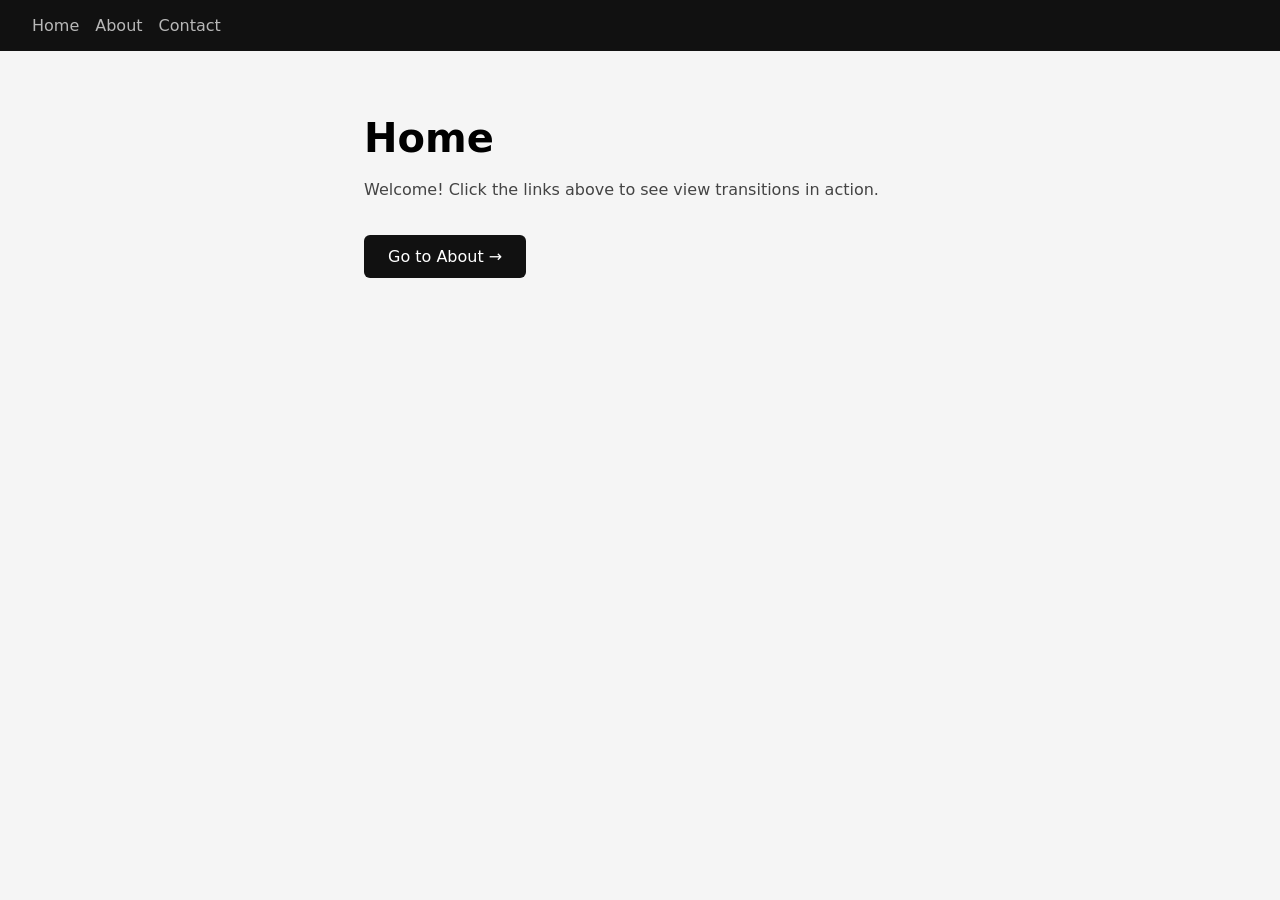
<file: index.html>
<!DOCTYPE html>
<html lang="en">
<head>
  <meta charset="UTF-8">
  <meta name="viewport" content="width=device-width, initial-scale=1.0">
  <title>Home</title>
  <link rel="stylesheet" href="styles.css">
</head>
<body>
  <nav>
    <a href="index.html">Home</a>
    <a href="about.html">About</a>
    <a href="contact.html">Contact</a>
  </nav>
  <main>
    <h1>Home</h1>
    <p>Welcome! Click the links above to see view transitions in action.</p>
    <a class="card" href="about.html">Go to About &rarr;</a>
  </main>
  <script src="https://cdn.jsdelivr.net/npm/gsap@3/dist/gsap.min.js"></script>
  <script src="transitions.js"></script>
</body>
</html>
</file>
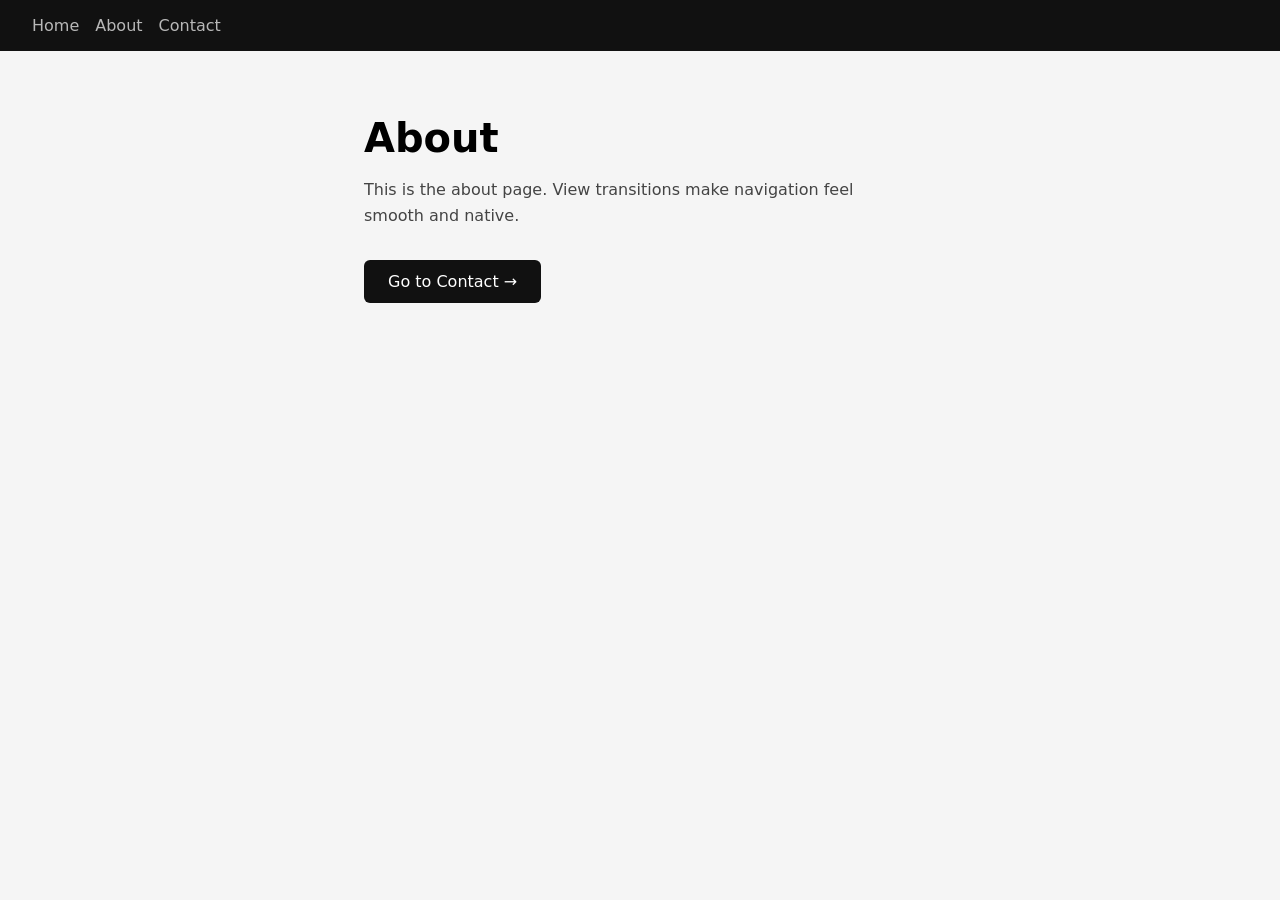
<file: about.html>
<!DOCTYPE html>
<html lang="en">
<head>
  <meta charset="UTF-8">
  <meta name="viewport" content="width=device-width, initial-scale=1.0">
  <title>About</title>
  <link rel="stylesheet" href="styles.css">
</head>
<body>
  <nav>
    <a href="index.html">Home</a>
    <a href="about.html">About</a>
    <a href="contact.html">Contact</a>
  </nav>
  <main>
    <h1>About</h1>
    <p>This is the about page. View transitions make navigation feel smooth and native.</p>
    <a class="card" href="contact.html">Go to Contact &rarr;</a>
  </main>
  <script src="https://cdn.jsdelivr.net/npm/gsap@3/dist/gsap.min.js"></script>
  <script src="transitions.js"></script>
</body>
</html>
</file>
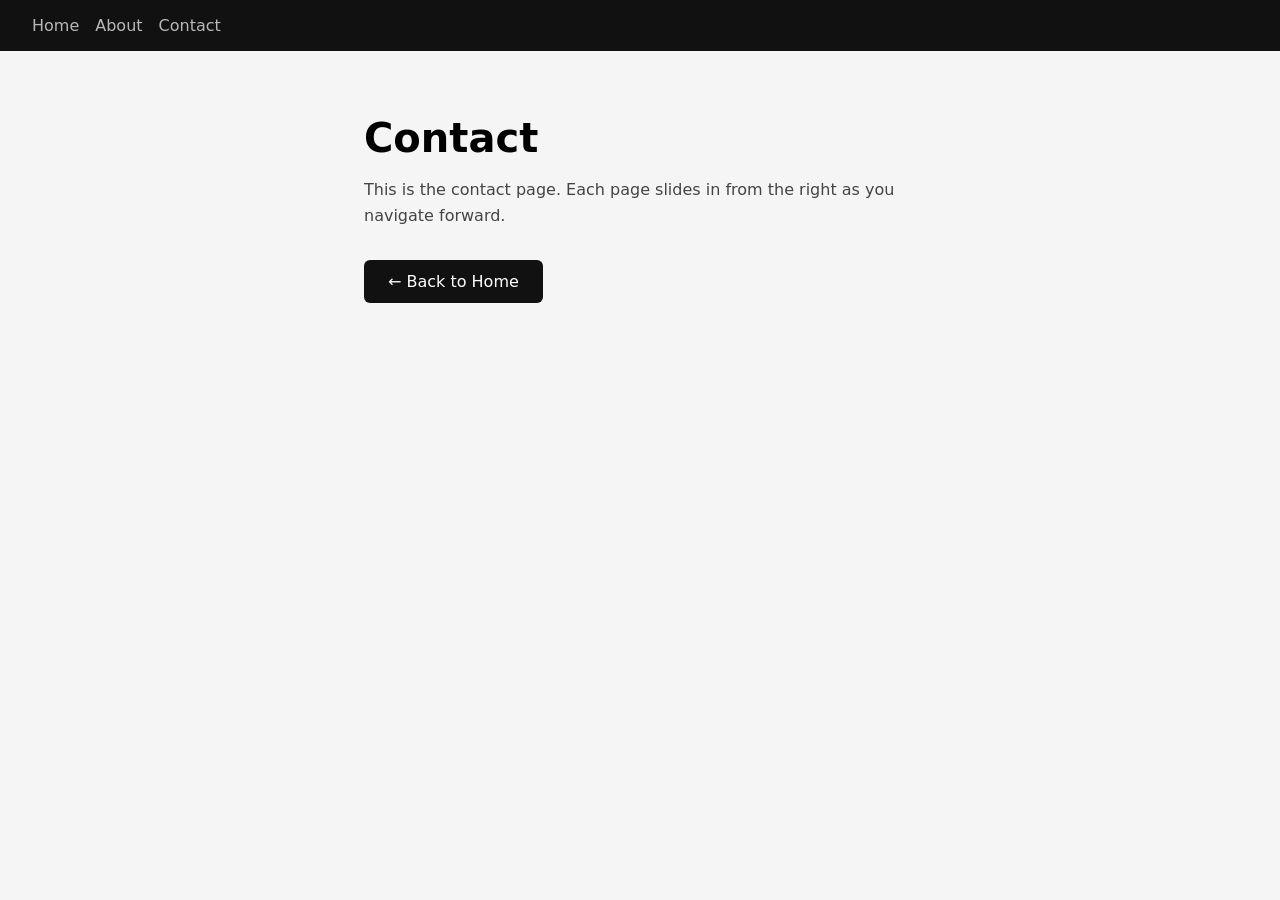
<file: contact.html>
<!DOCTYPE html>
<html lang="en">
<head>
  <meta charset="UTF-8">
  <meta name="viewport" content="width=device-width, initial-scale=1.0">
  <title>Contact</title>
  <link rel="stylesheet" href="styles.css">
</head>
<body>
  <nav>
    <a href="index.html">Home</a>
    <a href="about.html">About</a>
    <a href="contact.html">Contact</a>
  </nav>
  <main>
    <h1>Contact</h1>
    <p>This is the contact page. Each page slides in from the right as you navigate forward.</p>
    <a class="card" href="index.html">&larr; Back to Home</a>
  </main>
  <script src="https://cdn.jsdelivr.net/npm/gsap@3/dist/gsap.min.js"></script>
  <script src="transitions.js"></script>
</body>
</html>
</file>
<file: styles.css>
*, *::before, *::after { box-sizing: border-box; margin: 0; padding: 0; }

body {
  font-family: system-ui, sans-serif;
  background: #f5f5f5;
  min-height: 100vh;
}

nav {
  display: flex;
  gap: 1rem;
  padding: 1rem 2rem;
  background: #111;
}

nav a {
  color: #fff;
  text-decoration: none;
  opacity: 0.7;
}

nav a:hover { opacity: 1; }

main {
  max-width: 600px;
  margin: 4rem auto;
  padding: 0 1.5rem;
  view-transition-name: main;
}

h1 { font-size: 2.5rem; margin-bottom: 1rem; }

p { line-height: 1.6; color: #444; margin-bottom: 2rem; }

a.card {
  display: inline-block;
  padding: 0.75rem 1.5rem;
  background: #111;
  color: #fff;
  text-decoration: none;
  border-radius: 6px;
}

a.card:hover { background: #333; }
</file>
